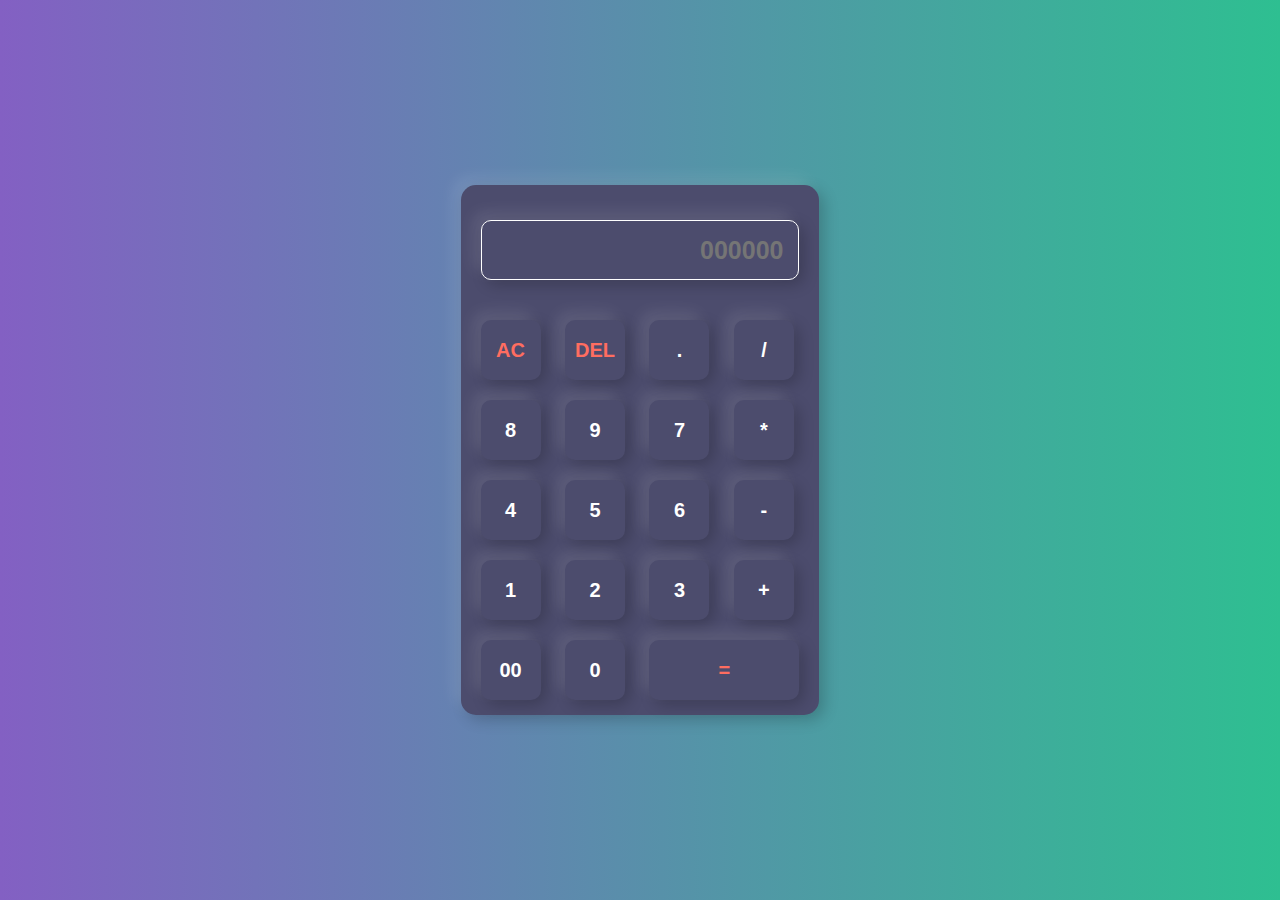
<file: js/calculator/index.html>
<!DOCTYPE html>
<html lang="en">
<head>
    <meta charset="UTF-8">
    <meta http-equiv="X-UA-Compatible" content="IE=edge">
    <meta name="viewport" content="width=device-width, initial-scale=1.0">
    <title>Calculator</title>

    <link href="https://cdn.jsdelivr.net/npm/bootstrap@5.3.0-alpha3/dist/css/bootstrap.min.css" rel="stylesheet">
    <link rel="stylesheet" href="styles.css">
</head>
<body>
    <div class="container">
        <div class="calci">
            <form action="">
                <div class="output">
                    <input type="text" class="result" name="result" placeholder="000000" disabled>
                </div>
                <div>
                    
                    <input type="button" value="AC" onclick="result.value = ''" class="special_btn">
                    <input type="button" value="DEL" onclick="result.value = result.value.toString().slice(0, -1)" class="special_btn">
                    <input type="button" value="." onclick="result.value += '.'">
                    <input type="button" value="/" onclick="result.value += '/'">
                </div>
                <div>
                    <input type="button" value="8" onclick="result.value += '8'">
                    <input type="button" value="9" onclick="result.value += '9'">
                    <input type="button" value="7" onclick="result.value += '7'">
                    <input type="button" value="*" onclick="result.value += '*'">
                </div>
                <div>
                    <input type="button" value="4" onclick="result.value += '4'">
                    <input type="button" value="5" onclick="result.value += '5'">
                    <input type="button" value="6" onclick="result.value += '6'">
                    <input type="button" value="-" onclick="result.value += '-'">
                </div>
                <div>
                    <input type="button" value="1" onclick="result.value += '1'">
                    <input type="button" value="2" onclick="result.value += '2'">
                    <input type="button" value="3" onclick="result.value += '3'">
                    <input type="button" value="+" onclick="result.value += '+'">
                </div>
                <div>
                    <input type="button" value="00" onclick="result.value += '00'">
                    <input type="button" value="0" onclick="result.value += '0'">
                    <input type="button" value="=" class="equal special_btn" onclick="result.value = eval(result.value)">
                </div>
            </form>
        </div>
    </div>

</body>
</html>
</file>
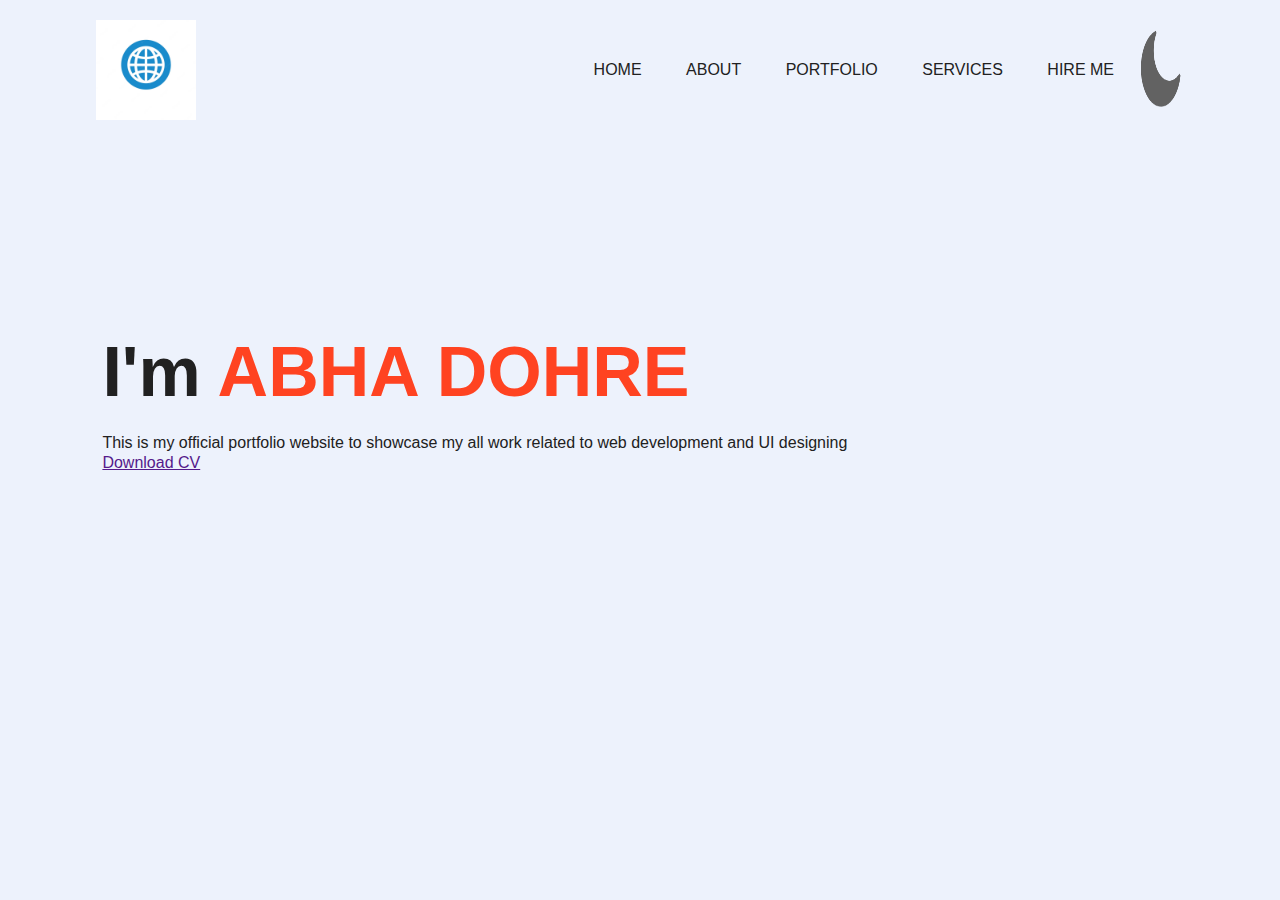
<file: js/portfolio/index.html>
<!DOCTYPE html>
<html lang="en">
<head>
    <meta charset="UTF-8">
    <meta http-equiv="X-UA-Compatible" content="IE=edge">
    <meta name="viewport" content="width=device-width, initial-scale=1.0">
    <title>website in dark mode </title>
    <link rel="stylesheet" href="styles.css">
 <link href="https://cdn.jsdelivr.net/npm/bootstrap@5.3.0-alpha3/dist/css/bootstrap.min.css" rel="stylesheet" integrity="sha384-KK94CHFLLe+nY2dmCWGMq91rCGa5gtU4mk92HdvYe+M/SXH301p5ILy+dN9+nJOZ" crossorigin="anonymous">
<link rel="stylesheet" href="https://cdnjs.cloudflare.com/ajax/libs/font-awesome/6.4.0/css/all.min.css">
</head>
<body>

    <div class="hero">
        <nav>
            <img src="./logo.jpeg" class="logo">
            <ul>
                <li><a href="">HOME</a></li>
                <li><a href="">ABOUT</a></li>
                <li><a href="">PORTFOLIO</a></li>
                <li><a href="">SERVICES</a></li>
                <li><a href="">HIRE ME</a></li>
            </ul>

            <img src="./moon.png" id="icon" style="
            width: 50px;
            height: 100px;">
        </nav>
        <div class="info content">
            <h1>I'm <span>ABHA DOHRE</span> </h1>
            <p>This is my official portfolio website to showcase my all work related to web development and UI designing</p>
            <a href="">Download CV</a>
             </div>
    </div>
    <script>
        var icon = document.getElementById("icon");
        icon.onclick = function(){
            document.body.classList.toggle('dark-theme');
            if(document.body.classList.contains('dark-theme')){
                icon.src = "./sun.png";
            }
            else{
                icon.src = "./moon.png";
            }
        }
    </script>
</body>
</html>
</file>
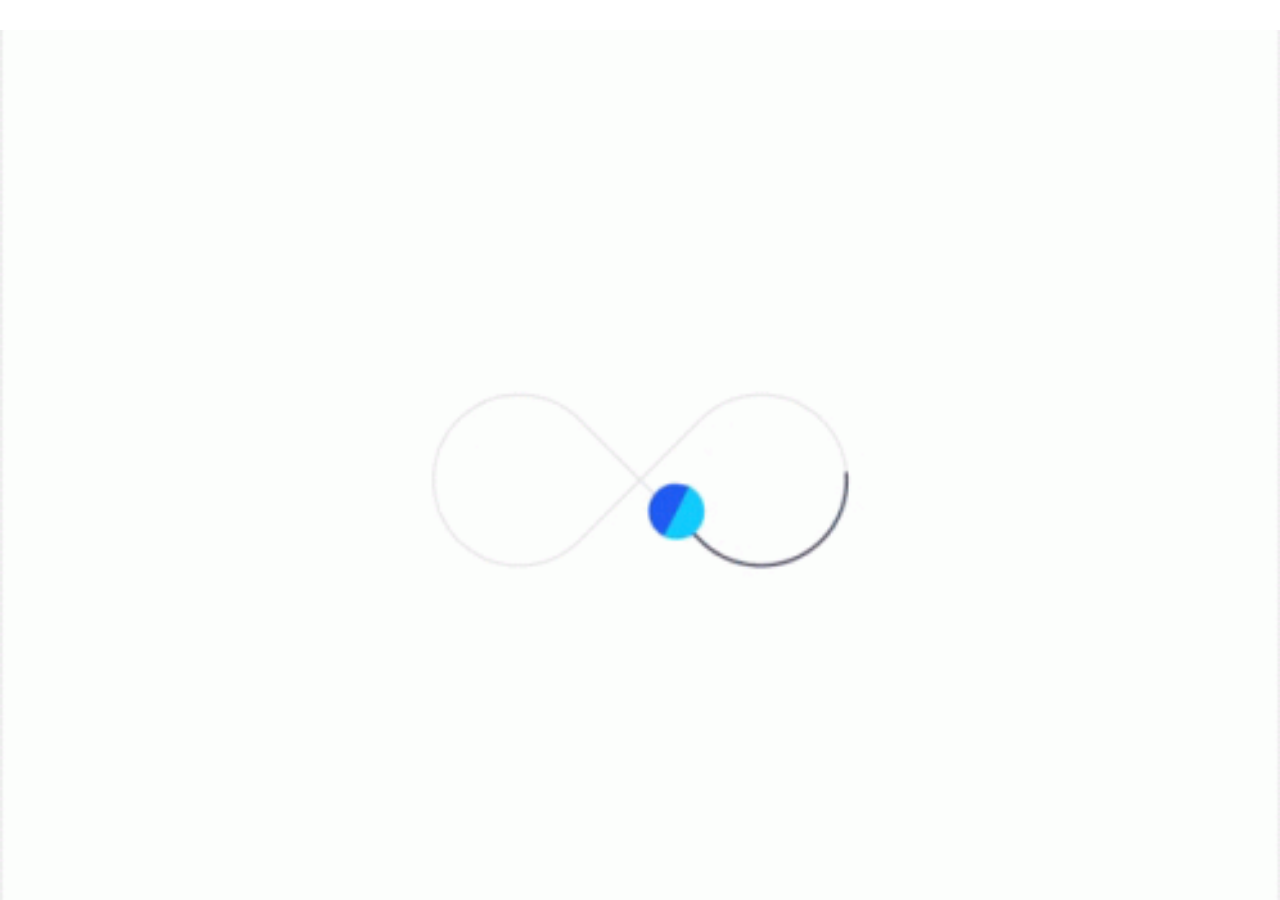
<file: js/project3 (image galary)/index.html>
<!DOCTYPE html>
<html lang="en">
<head>
    <meta charset="UTF-8">
    <meta http-equiv="X-UA-Compatible" content="IE=edge">
    <meta name="viewport" content="width=device-width, initial-scale=1.0">
    <title>switch images</title>

    <link rel="stylesheet" href="styles.css">
</head>
<body>
    <div id="preloader"></div>
    <h1 style="text-align: center; margin: 30px;">Your Favorite Shirt</h1>
    <div class="product">
        <div class="product-small-image">
            <img src="image/img 1.jpg" alt="" onclick="changeImage(this)">
            <img src="image/img2.jpg" alt="" onclick="changeImage(this)">
            <img src="image/img3.jpg" alt="" onclick="changeImage(this)">
            <img src="image/img4.jpg" alt="" onclick="changeImage(this)">
            <img src="image/img5.jpg" alt="" onclick="changeImage(this)">
        </div>

        <div class="image-container">
            <img src="image/img 1.jpg" alt="" id="image-box">
        </div>
    </div>

    <script>
        function changeImage(smallImage){
            var fullImage = document.getElementById('image-box');
            fullImage.src = smallImage.src;  
        }
    </script>

    <script>
        let loader = document.getElementById('preloader');
        window.addEventListener('load', (load)=>{
            window.removeEventListener("load", load,false);
            setTimeout(function () {
                loader.style.display = 'none';
            },3000);
        },false);
    </script>
</body>
</html>
</file>
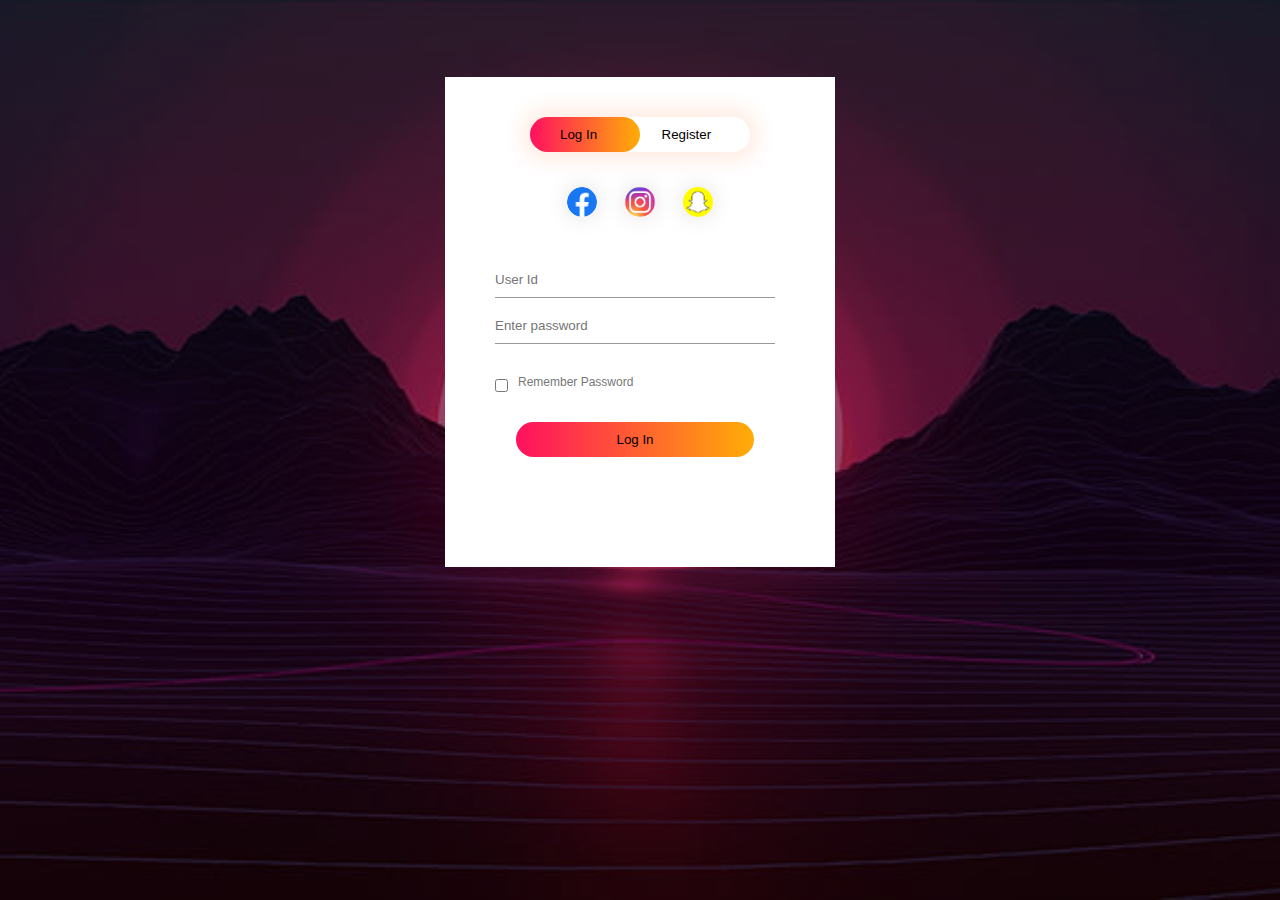
<file: js/project4 (login and register)/index.html>
<!DOCTYPE html>
<html lang="en">
<head>
    <meta charset="UTF-8">
    <meta http-equiv="X-UA-Compatible" content="IE=edge">
    <meta name="viewport" content="width=device-width, initial-scale=1.0">
    <title>login and registration</title>
    <link rel="stylesheet" href="styles.css">
</head>
<body>
    <div class="hero">
        <div class="form-box">
            <div class="btn-box">
                <div id="btn">
                    
                </div>
                <button type="button" class="toggle-btn" onclick="login()">Log In</button>
                <button type="button" class="toggle-btn" onclick="register()">Register</button>
            </div>
            <div class="social-icons">
                <img src="./download.png" alt="">
                <img src="./download.jpeg" alt="">
                <img src="./download1.jpg" alt="">
            </div>
            <form id="login" class="input-group">
                <input type="text" class="input-field" placeholder="User Id" required>
                <input type="password" class="input-field" placeholder="Enter password" required>
                <input type="checkbox" class="checkbox" ><span>Remember Password</span>
                <button type="submit" class="submit-btn">Log In</button>
            </form>
            <form id="register" class="input-group">
                <input type="text" class="input-field" placeholder="User Id" required>
                <input type="password" class="input-field" placeholder="Enter password" required>
                <input type="email" class="input-field" placeholder="Enter Email" required>
                <input type="checkbox" class="checkbox" ><span>I agree to the terms and conditions</span>
                <button type="submit" class="submit-btn">Register</button>
            </form>

        </div>
        
    </div>

    <script>
        let x = document.getElementById("login");
        let y = document.getElementById("register");
        let z = document.getElementById("btn");

        function register(){
            x.style.left = "-400px";
            y.style.left = "50px";
            z.style.left = "110px";
        }
        function login(){
            x.style.left = "50px";
            y.style.left = "450px";
            z.style.left = "0";
        }

    </script>
</body>
</html>
</file>
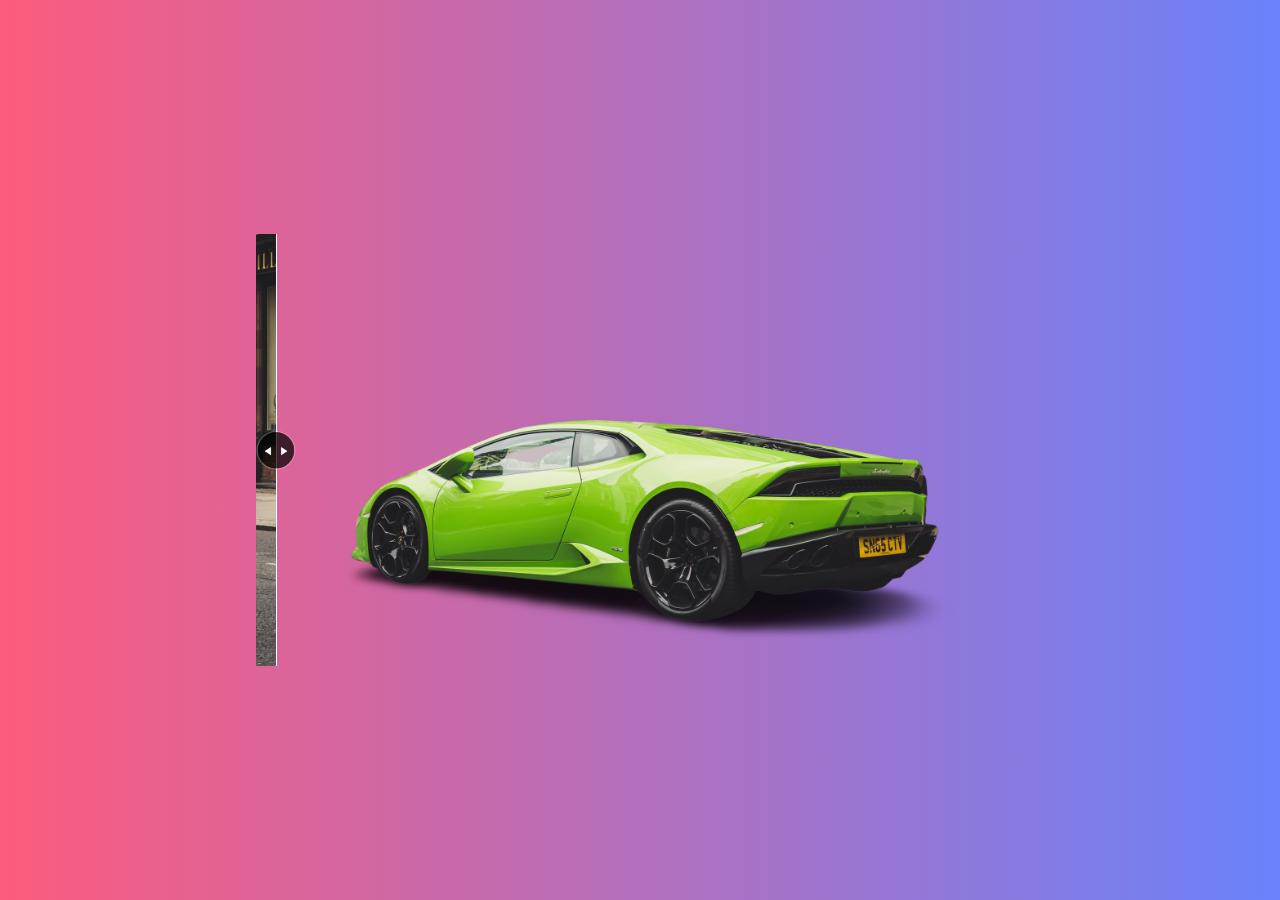
<file: js/project5 (image slider)/index.html>
<!DOCTYPE html>
<html lang="en">
<head>
    <meta charset="UTF-8">
    <meta http-equiv="X-UA-Compatible" content="IE=edge">
    <meta name="viewport" content="width=device-width, initial-scale=1.0">
    <title>Change Image background</title>
    <link rel="stylesheet" href="styles.css">
</head>
<body>

    <div class="container">
        <div class="image-box">
            <img src="images/transparent.png" width="100%">
            <div class="image-wrap">
                <img src="images/original.jpg" id="original-img">
            </div>
            <span id="line"><img src="images/arrow.png"  class="arrow"></span>
        </div>
    </div>
    <script>
        let imageBox = document.querySelector(".image-box"); // The transparent car image
        let imageWrap = document.querySelector(".image-wrap"); // The original image
        let originalImg = document.getElementById("original-img");
        let line = document.getElementById("line");
        originalImg.style.width = imageBox.offsetWidth + "px";
        let leftSpace = imageBox.offsetLeft;


        imageBox.onmousemove = (e) => {
           let imageBoxWidth = (e.pageX - leftSpace) + "px";
           imageWrap.style.width = imageBoxWidth;
           line.style.left = imageBoxWidth;
        }
    </script>
</body>
</html>
</file>
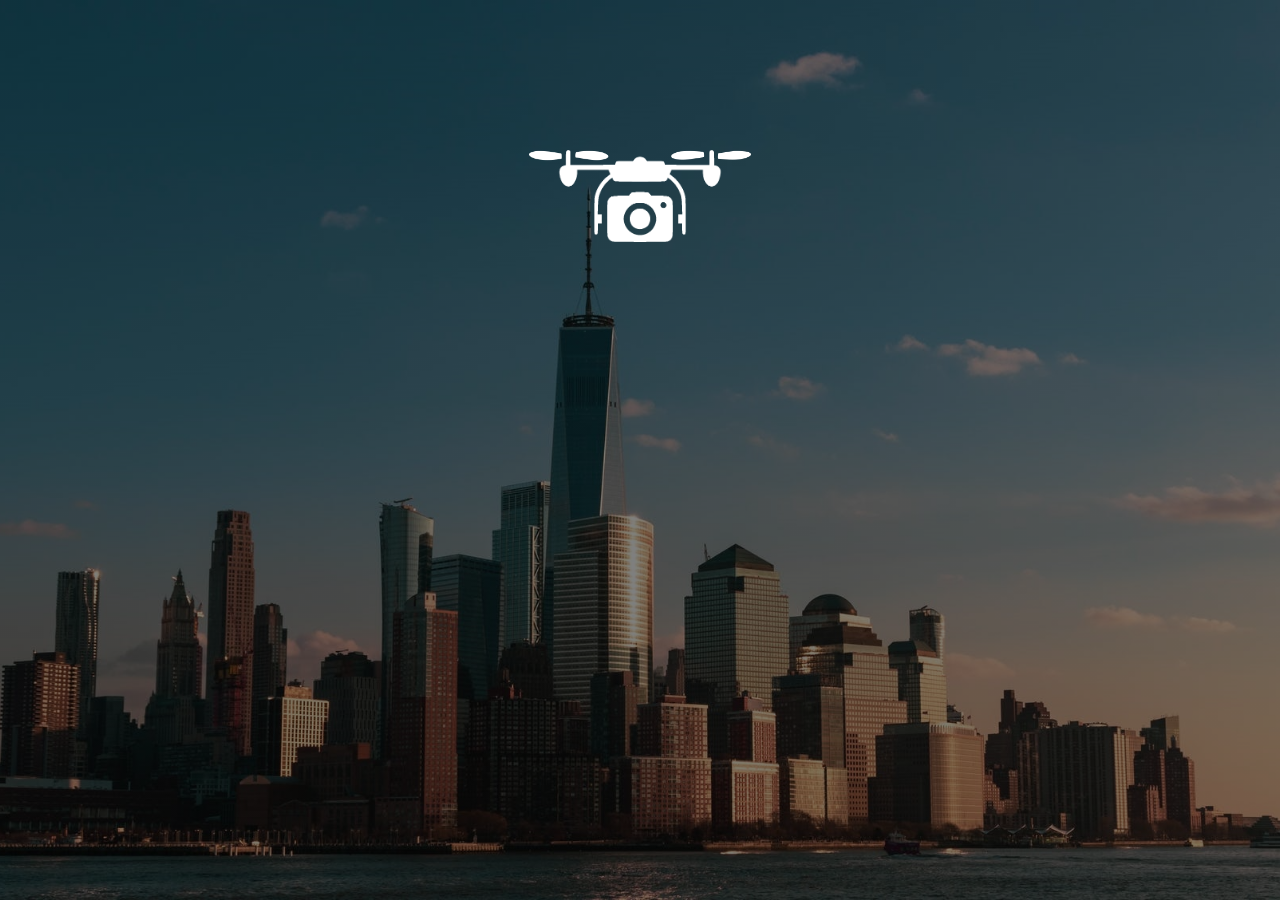
<file: js/project6 (flyover)/index.html>
<!DOCTYPE html>
<html lang="en">
<head>
    <meta charset="UTF-8">
    <meta http-equiv="X-UA-Compatible" content="IE=edge">
    <meta name="viewport" content="width=device-width, initial-scale=1.0">
    <title>Document</title>
    <link rel="stylesheet" href="styles.css">

    <script src="https://code.jquery.com/jquery-3.7.0.min.js" integrity="sha256-2Pmvv0kuTBOenSvLm6bvfBSSHrUJ+3A7x6P5Ebd07/g=" crossorigin="anonymous"></script>
</head>
<body>
    <div id="banner">
        <div id="drone-box">
            <img src="./drone.png" class="drone-pic">
            <img src="./drone-left.png" class="left-wings">
            <img src="./drone-right.png" class="right-wings">
        </div>
    </div>

    <script>
        $('#banner').mousemove((e) => {
            let moveX = (e.pageX * -1/2) + 300;
            let moveY = (e.pageX * -1/3) + 120;
            $('#drone-box').css({
                'transform': 'translate3d('+moveX+'px,'+moveY+'px,0)'
            });
        });
    </script>
</body>
</html>
</file>
<file: js/calculator/styles.css>
*{
    margin: 0;
    padding: 0;
    box-sizing: border-box;
    font-family: 'Segoe UI', Tahoma, Geneva, Verdana, sans-serif;
}
body{
    background-image: linear-gradient(to right, #8360c3, #2ebf91);
}

.container{
    width: 100%;
    height: 100vh;
    display: flex;
    align-items: center;
    justify-content: center;
    
}

.calci{
    padding: 5px 10px;
    background-color: #4C4C6D;
    border-radius: 15px;
    align-items: center;
    justify-content: center;
    box-shadow: -8px -8px 15px rgba(255,255,255,0.1), 5px 5px 15px rgba(0,0,0,0.2);

}
.calci form input {
    border: 0px;
    border-radius: 10px;
    width: 60px;
    height: 60px;
    font-size: 20px;
    background: transparent;
    font-weight: bold;
    color: #fff;
    margin: 10px;

    box-shadow: -8px -8px 15px rgba(255,255,255,0.1), 5px 5px 15px rgba(0,0,0,0.2);

}

form .output{
    display: flex;
    justify-content: flex-end;
    margin: 20px 0;

}

form .output input{
    text-align: right;
    font-size: 45px;
    flex: 1;
    box-shadow: none;
}

form input.equal{
    width: 150px;
    
}

form input.special_btn{
    color:#FF6D60;
}

form input.result{
    border: 1px solid #fff;
    border-radius: 10px;
    padding: 15px;
    font-size: 25px;
    box-shadow: -8px -8px 15px rgba(255,255,255,0.1), 5px 5px 15px rgba(0,0,0,0.2);
}
</file>
<file: js/portfolio/styles.css>
*{
    margin:0;
    padding:0;
}


:root{
    --primary-color: #edf2fc;
    --secondary-color: #212121;
}


.dark-theme{
    --primary-color: #000106;
    --secondary-color: #fff;
}


#icon
{
    width:30px;
    cursor:pointer;
}

.hero
{
    height: 100vh;
    width: 100%;
    background: var(--primary-color);
    font-family: sans-serif;
    position: reletive;
}

nav{
    width: 85%;
    margin: auto;
    padding:20px 0;
    display:flex;
    align-items: center;
    justify-content: space-between;
}

nav ul{
    flex: 1;
    text-align :right;
}

.logo
{
    width: 100px;
    cursor: pointer;
}

nav ul li{

    display: inline-block;
    list-style:none;
    margin:10px 20px;
}


nav ul li a{
    text-decoration: none;
    color: var(--secondary-color);
}


nav ul li align-self:hover{
color: #ff4321;
}


.info
{
    margin-left: 8%;
    margin-top: 15%;
}

.info h1{
    font-size: 70px;
    color: var(--secondary-color);
    margin-bottom: 20px;
}

span{
    color: #ff4321;
}

.info p{
    color: var(--secondary-color);
    line-height:22px;
}

.lady{
    align-items: center;
}

.lady img{
    width: 300px;
    height: 300px;
}
</file>
<file: js/project3 (image galary)/styles.css>
* {
    margin: 0;
    padding: 0;
}

.product-small-image img {
    height: 92px;
    margin: 10px 0;
    cursor: pointer;
    display: block;
    opacity: 0.6;
}

.product-small-image img:hover{
    opacity: 1;
}

.product-small-image{
    float: left;
    margin-top: 60px;
}


.image-container{   
    padding: 30px;
        
}

.product {
    top: 50%;
    left: 30%;
    transform: translate(-50% -50%);
    position: relative;
}

.image-container img{
    height: 500px;
    padding-left: 70px;
}

#preloader {
    background: #fff url('image/preloader.gif') no-repeat center center;
    background-size: cover;
    height: 100vh;
    width: 100%;
    position: fixed;
    z-index: 100;

}
</file>
<file: js/project4 (login and register)/styles.css>
*{
    margin: 0;
    padding: 0;
    font-family: sans-serif;
}

.hero {
    height: 100%;
    width: 100%;
    background-image: linear-gradient(rgba(0,0,0,0.4), rgba(0,0,0,0.4)), url('./bg1.jpg');
    background-position: center;
    background-size: cover;
    position: absolute;
}

.form-box{
    width: 380px;
    height: 480px;
    position: relative;
    margin: 6% auto;
    background: #fff;
    padding: 5px;
    overflow: hidden;
}

.btn-box {
    width: 220px;
    margin: 35px auto;
    position: relative;
    box-shadow: 0 0 20px 9px #ff61241f;
    border-radius: 30px;
}

.toggle-btn {
    padding: 10px 30px;
    cursor: pointer;
    background: transparent;
    border: 0;
    outline: none;
    position: relative;
}

#btn {
    top: 0;
    left: 0;
    position: absolute;
    width: 110px;
    height: 100%;
    background: linear-gradient(to right, #ff105f, #ffad06);
    border-radius: 30px;
    transition: 0.5s;
}

.social-icons {
    margin: 30px auto;
    text-align: center;
}


.social-icons img {
    width: 30px;
    margin: 0 12px;
    box-shadow: 0 0 20px 0 #7f7f7f3d;
    cursor: pointer;
    border-radius: 50%;
}

.input-group{
    top: 180px;
    position: absolute;
    width: 280px;
    transition: 0.5s;
}

.input-field{
    width: 100%;
    padding: 10px 0;
    margin: 5px 0;
    border-left: 0;
    border-top: 0;
    border-right: 0;
    border-bottom: 1px solid #999;
    outline: none;
    background: transparent;
}

.submit-btn {
    width: 85%;
    padding: 10px 30px;
    cursor: pointer;
    display: block;
    margin: auto;
    background: linear-gradient(to right, #ff105f, #ffad06);
    border: 0;
    outline: none;
    border-radius: 30px;
}

.checkbox {
    margin: 30px 10px 30px 0;
}

span{
    color: #777;
    font-size: 12px;
    bottom: 68px;
    position: absolute;
}

#login{

    left: 50px;
}


#register{
    left:450px;
}
</file>
<file: js/project5 (image slider)/styles.css>
*{
    margin: 0;
    padding: 0;
}
body {
    background-image: linear-gradient(to right, #fc5c7d, #6a82fb);
}
.container{
    width: 100%;
    height: 100vh;
    display: flex;
    align-items: center;
    justify-content: center;
    /* background: #f3fdff; */
}

.image-box{
    width: 60%;
    margin: auto;
    line-height: 0;
    /* background-image: url('images/background.png'); */
    overflow: hidden;
    position: relative;
}

.image-wrap {
    position: absolute;
    left: 0;
    top: 0;
    overflow: hidden;
    width: 20px;
}

span {
    width: 1px;
    height: 100%;
    cursor:ew-resize;
    background: #fff;
    position: absolute;
    left: 20px;
    top: 0;
}

.arrow {
    width: 40px;
    position: absolute;
    top: 50%;
    margin-left: -20px;
    margin-top: -20px;
}
</file>
<file: js/project6 (flyover)/styles.css>
*{
    margin: 0;
    padding: 0;
}

#banner {
    width: 100%;
    height: 100vh;
    position: absolute;
    background-image: linear-gradient(rgba(0,0,0,0.5), rgba(0,0,0,0.5)), url("./pic.jpeg");
    background-position: center;
    background-size: cover;
    background-repeat: no-repeat;
}

#drone-box {
    margin: 150px auto;
    transition:0.3s;
    width: 200px;
    position: relative;
}

.drone-pic {
    width: 100%;

}
.left-wings {
    width: 80px;
    top:0;
    left: -11px;
    position: absolute;
    animation: rotation 0.2s linear infinite;
}

.right-wings {
    width: 80px;
    top:0;
    right: -11px;
    position: absolute;
    animation: rotation 0.2s linear infinite;
}

@keyframes rotation {
    100%{
        transform: rotateY(360deg);
    }
}
</file>
